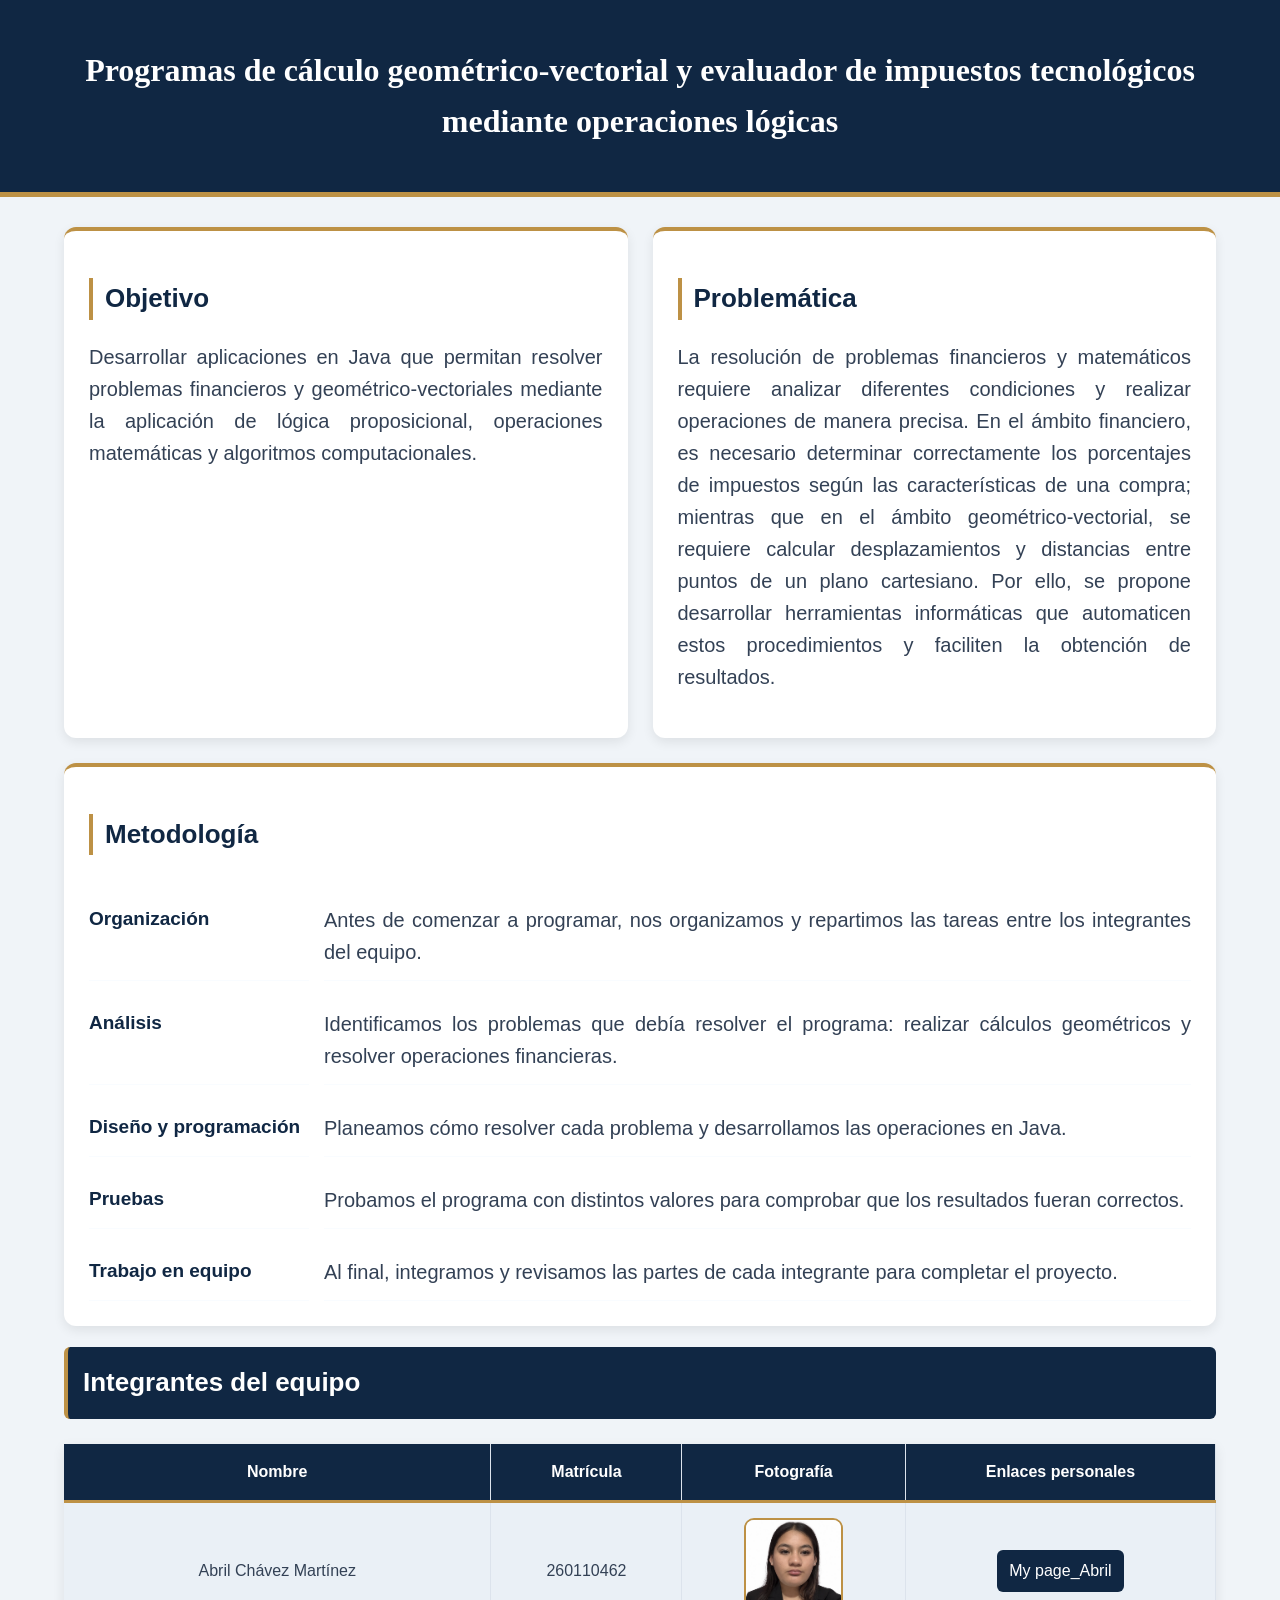
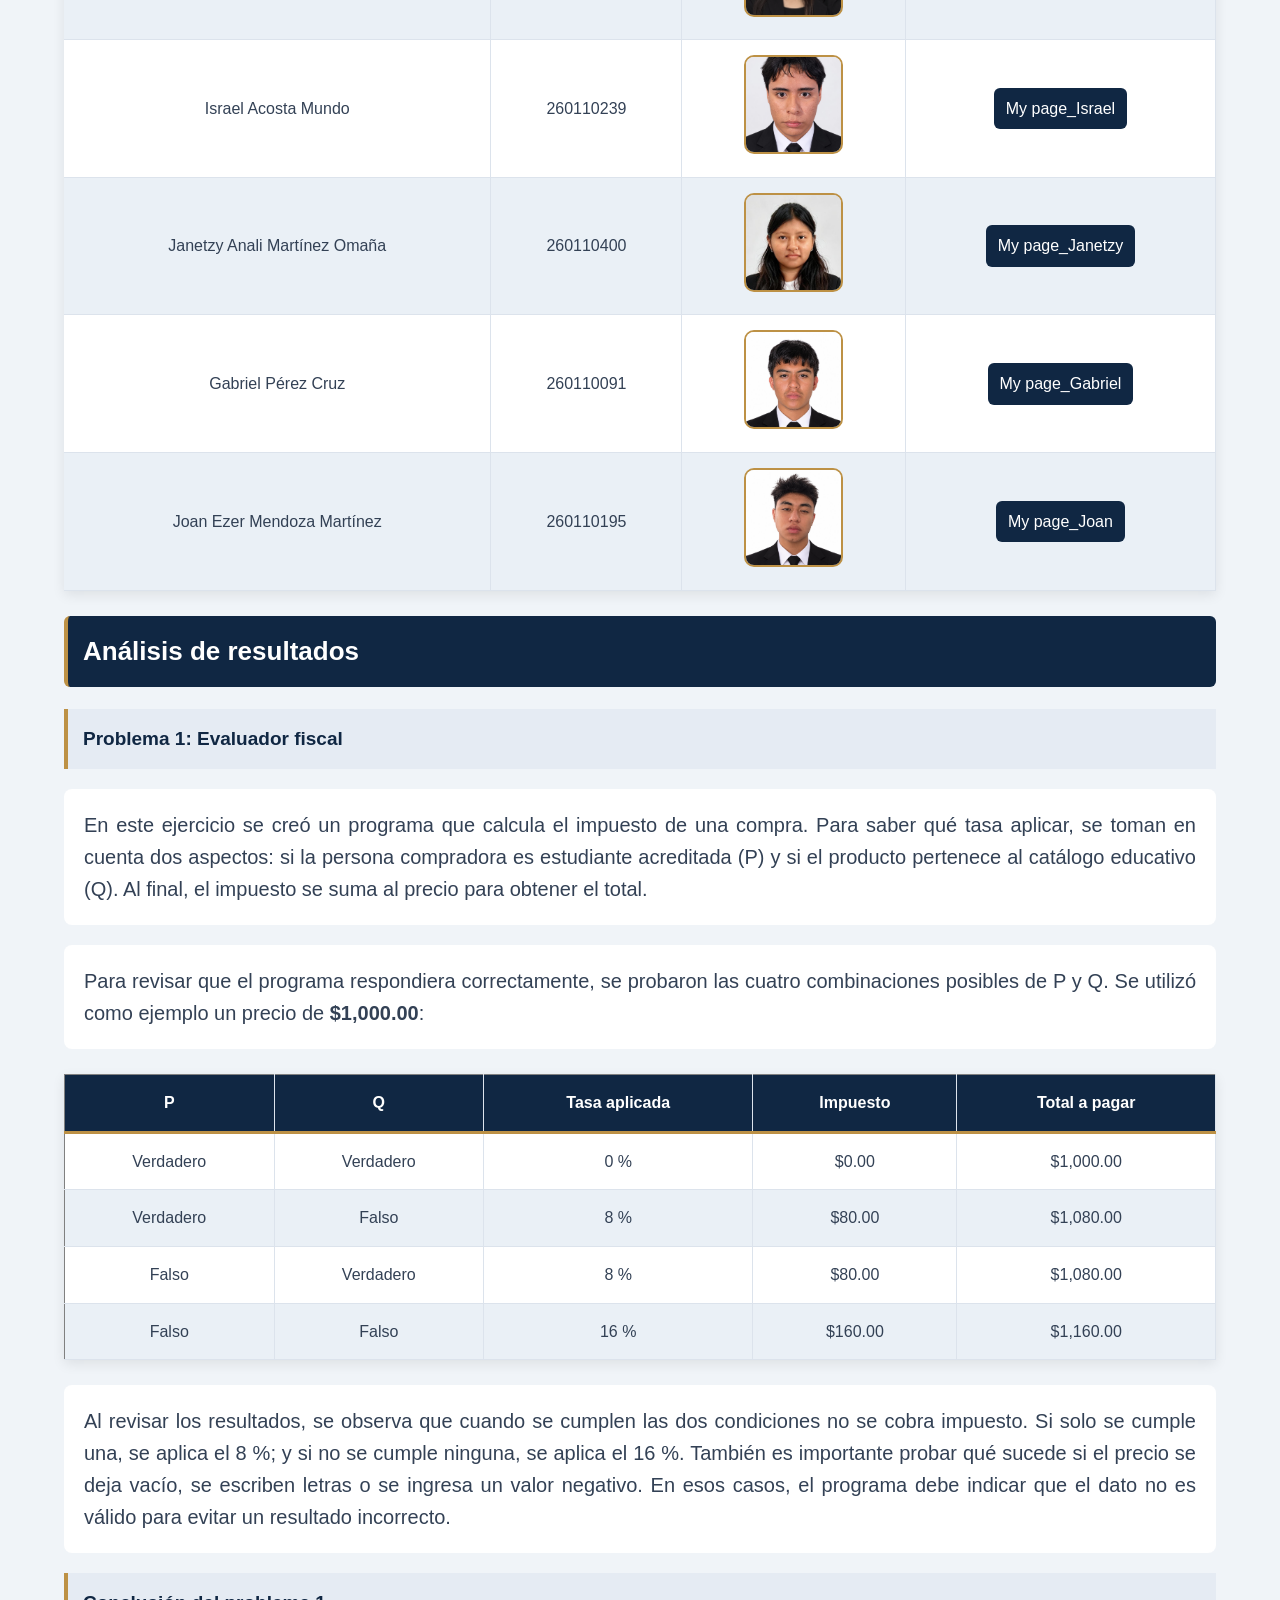
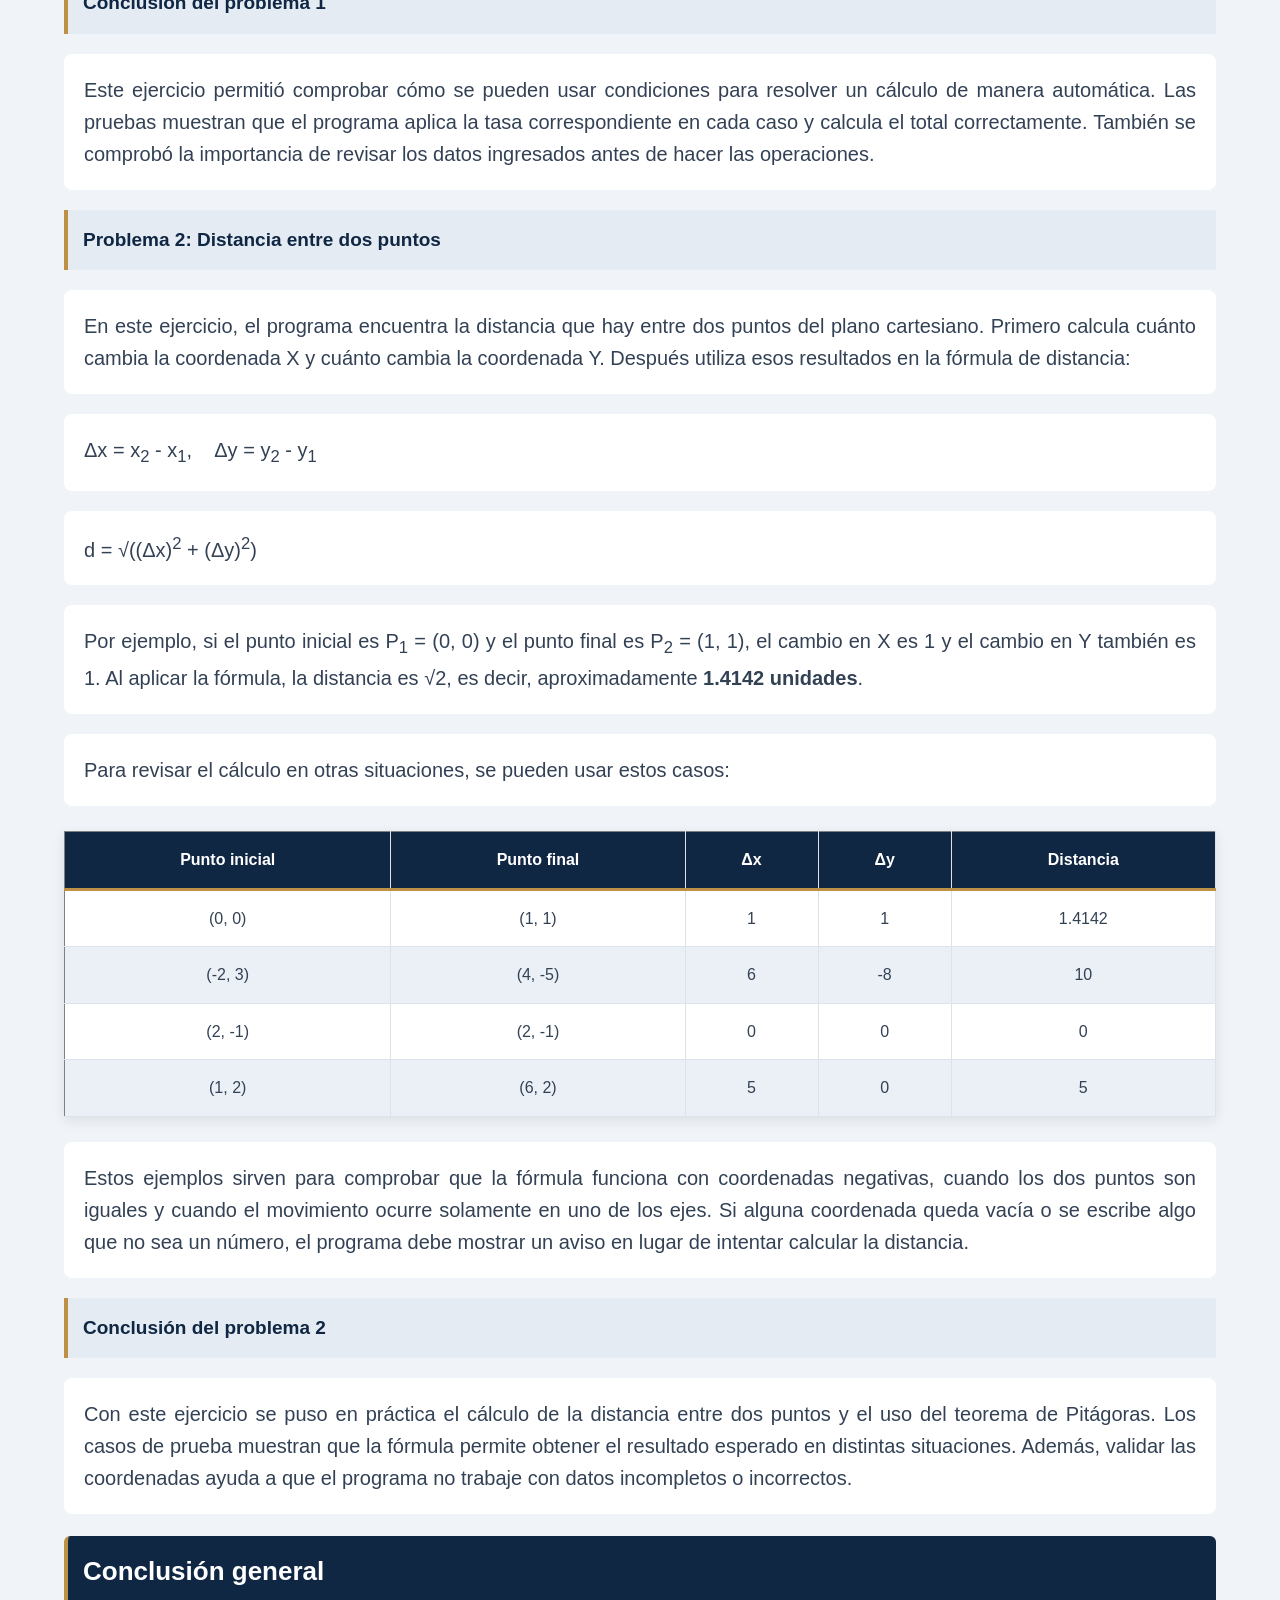
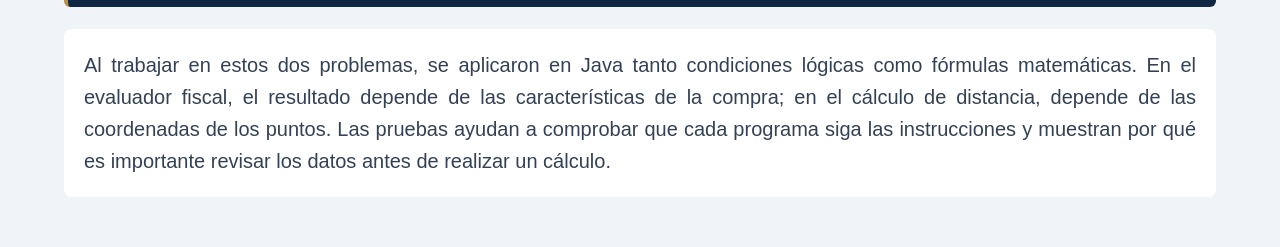
<file: index.html>
<!DOCTYPE html>
<html lang="es">
<head>
    <meta charset="UTF-8">
    <meta name="viewport" content="width=device-width, initial-scale=1.0">
    <title>Mi proyecto</title>
    <link rel="stylesheet" href="css/estilos.css">
</head>

<body>

    <h1>Programas de Cálculo Geométrico-Vectorial y Evaluador de Impuestos Tecnológicos mediante Operaciones Lógicas</h1>

    <div class="contenedor">

        <div class="objetivos">
            <h2>Objetivo</h2>
            <p>Desarrollar aplicaciones en Java que permitan resolver problemas financieros y geométrico-vectoriales mediante la aplicación de lógica proposicional, operaciones matemáticas y algoritmos computacionales.</p>
        </div>

        <div class="problematica">
            <h2>Problemática</h2>
            <p>La resolución de problemas financieros y matemáticos requiere analizar diferentes condiciones y realizar operaciones de manera precisa. En el ámbito financiero, es necesario determinar correctamente los porcentajes de impuestos según las características de una compra; mientras que en el ámbito geométrico-vectorial, se requiere calcular desplazamientos y distancias entre puntos de un plano cartesiano. Por ello, se propone desarrollar herramientas informáticas que automaticen estos procedimientos y faciliten la obtención de resultados.</p>
        </div>

    </div>

    <div class="metodologia">
        <h2>Metodología</h2>

        <h3>Organización</h3>
        <p>Antes de comenzar a programar, nos organizamos y repartimos las tareas entre los integrantes del equipo.</p>

        <h3>Análisis</h3>
        <p>Identificamos los problemas que debía resolver el programa: realizar cálculos geométricos y resolver operaciones financieras.</p>

        <h3>Diseño y programación</h3>
        <p>Planeamos cómo resolver cada problema y desarrollamos las operaciones en Java.</p>

        <h3>Pruebas</h3>
        <p>Probamos el programa con distintos valores para comprobar que los resultados fueran correctos.</p>

        <h3>Trabajo en equipo</h3>
        <p>Al final, integramos y revisamos las partes de cada integrante para completar el proyecto.</p>
    </div>

    <h2>Integrantes del equipo</h2>

    <table>
        <tr>
            <th>Nombre</th>
            <th>Matrícula</th>
            <th>Fotografía</th>
            <th>Enlaces personales</th>
        </tr>

        <tr>
            <td>Abril Chávez Martínez</td>
            <td>260110462</td>
            <td><img src="Imagenes/Integrantes/integrante1.jpg.png" width="100"></td>
            <td><a href="https://260110462-beep.github.io/my-page/" target="_blank">My page_Abril</a></td>
        </tr>

        <tr>
            <td>Israel Acosta Mundo</td>
            <td>260110239</td>
            <td><img src="Imagenes/Integrantes/integrante2.jpg.jpeg" width="100"></td>
            <td><a href="https://mymund.github.io/My-Page/" target="_blank">My page_Israel</a></td>
        </tr>

        <tr>
            <td>Janetzy Anali Martínez Omaña</td>
            <td>260110400</td>
            <td><img src="Imagenes/Integrantes/integrante3.jpg.jpeg" width="100"></td>
            <td><a href="https://260110400-commits.github.io/mypaguina/" target="_blank">My page_Janetzy</a></td>
        </tr>

        <tr>
            <td>Gabriel Pérez Cruz</td>
            <td>260110091</td>
            <td><img src="Imagenes/Integrantes/integrante4.jpg.jpeg" width="100"></td>
            <td><a href="https://gabo10-debug.github.io/my-page/" target="_blank">My page_Gabriel</a></td>
        </tr>

        <tr>
            <td>Joan Ezer Mendoza Martínez</td>
            <td>260110195</td>
            <td><img src="Imagenes/Integrantes/integrante5.jpg.jpeg" width="100"></td>
            <td><a href="https://joanezer.github.io/my-page/" target="_blank">My page_Joan</a></td>
        </tr>
    </table>
    <h2>Análisis de resultados</h2>

    <h3>Problema 1: Evaluador fiscal</h3>

    <p>
        En este ejercicio se creó un programa que calcula el impuesto de una compra.
        Para saber qué tasa aplicar, se toman en cuenta dos aspectos: si la persona
        compradora es estudiante acreditada (P) y si el producto pertenece al
        catálogo educativo (Q). Al final, el impuesto se suma al precio para obtener
        el total.
    </p>

    <p>
        Para revisar que el programa respondiera correctamente, se probaron las
        cuatro combinaciones posibles de P y Q. Se utilizó como ejemplo un precio de
        <strong>$1,000.00</strong>:
    </p>

    <table border="1">
        <thead>
            <tr>
                <th>P</th>
                <th>Q</th>
                <th>Tasa aplicada</th>
                <th>Impuesto</th>
                <th>Total a pagar</th>
            </tr>
        </thead>
        <tbody>
            <tr>
                <td>Verdadero</td>
                <td>Verdadero</td>
                <td>0 %</td>
                <td>$0.00</td>
                <td>$1,000.00</td>
            </tr>
            <tr>
                <td>Verdadero</td>
                <td>Falso</td>
                <td>8 %</td>
                <td>$80.00</td>
                <td>$1,080.00</td>
            </tr>
            <tr>
                <td>Falso</td>
                <td>Verdadero</td>
                <td>8 %</td>
                <td>$80.00</td>
                <td>$1,080.00</td>
            </tr>
            <tr>
                <td>Falso</td>
                <td>Falso</td>
                <td>16 %</td>
                <td>$160.00</td>
                <td>$1,160.00</td>
            </tr>
        </tbody>
    </table>

    <p>
        Al revisar los resultados, se observa que cuando se cumplen las dos
        condiciones no se cobra impuesto. Si solo se cumple una, se aplica el 8 %;
        y si no se cumple ninguna, se aplica el 16 %. También es importante probar
        qué sucede si el precio se deja vacío, se escriben letras o se ingresa un
        valor negativo. En esos casos, el programa debe indicar que el dato no es
        válido para evitar un resultado incorrecto.
    </p>

    <h3>Conclusión del problema 1</h3>

    <p>
        Este ejercicio permitió comprobar cómo se pueden usar condiciones para
        resolver un cálculo de manera automática. Las pruebas muestran que el
        programa aplica la tasa correspondiente en cada caso y calcula el total
        correctamente. También se comprobó la importancia de revisar los datos
        ingresados antes de hacer las operaciones.
    </p>

    <h3>Problema 2: Distancia entre dos puntos</h3>

    <p>
        En este ejercicio, el programa encuentra la distancia que hay entre dos
        puntos del plano cartesiano. Primero calcula cuánto cambia la coordenada X
        y cuánto cambia la coordenada Y. Después utiliza esos resultados en la
        fórmula de distancia:
    </p>

    <p>
        &Delta;x = x<sub>2</sub> - x<sub>1</sub>,
        &nbsp;&nbsp;
        &Delta;y = y<sub>2</sub> - y<sub>1</sub>
    </p>

    <p>
        d = &radic;((&Delta;x)<sup>2</sup> + (&Delta;y)<sup>2</sup>)
    </p>

    <p>
        Por ejemplo, si el punto inicial es P<sub>1</sub> = (0, 0) y el punto final
        es P<sub>2</sub> = (1, 1), el cambio en X es 1 y el cambio en Y también es 1.
        Al aplicar la fórmula, la distancia es &radic;2, es decir,
        aproximadamente <strong>1.4142 unidades</strong>.
    </p>

    <p>
        Para revisar el cálculo en otras situaciones, se pueden usar estos casos:
    </p>

    <table border="1">
        <thead>
            <tr>
                <th>Punto inicial</th>
                <th>Punto final</th>
                <th>&Delta;x</th>
                <th>&Delta;y</th>
                <th>Distancia</th>
            </tr>
        </thead>
        <tbody>
            <tr>
                <td>(0, 0)</td>
                <td>(1, 1)</td>
                <td>1</td>
                <td>1</td>
                <td>1.4142</td>
            </tr>
            <tr>
                <td>(-2, 3)</td>
                <td>(4, -5)</td>
                <td>6</td>
                <td>-8</td>
                <td>10</td>
            </tr>
            <tr>
                <td>(2, -1)</td>
                <td>(2, -1)</td>
                <td>0</td>
                <td>0</td>
                <td>0</td>
            </tr>
            <tr>
                <td>(1, 2)</td>
                <td>(6, 2)</td>
                <td>5</td>
                <td>0</td>
                <td>5</td>
            </tr>
        </tbody>
    </table>

    <p>
        Estos ejemplos sirven para comprobar que la fórmula funciona con coordenadas
        negativas, cuando los dos puntos son iguales y cuando el movimiento ocurre
        solamente en uno de los ejes. Si alguna coordenada queda vacía o se escribe
        algo que no sea un número, el programa debe mostrar un aviso en lugar de
        intentar calcular la distancia.
    </p>

    <h3>Conclusión del problema 2</h3>

    <p>
        Con este ejercicio se puso en práctica el cálculo de la distancia entre dos
        puntos y el uso del teorema de Pitágoras. Los casos de prueba muestran que
        la fórmula permite obtener el resultado esperado en distintas situaciones.
        Además, validar las coordenadas ayuda a que el programa no trabaje con datos
        incompletos o incorrectos.
    </p>

    <h2>Conclusión general</h2>

    <p>
        Al trabajar en estos dos problemas, se aplicaron en Java tanto condiciones
        lógicas como fórmulas matemáticas. En el evaluador fiscal, el resultado
        depende de las características de la compra; en el cálculo de distancia,
        depende de las coordenadas de los puntos. Las pruebas ayudan a comprobar
        que cada programa siga las instrucciones y muestran por qué es importante
        revisar los datos antes de realizar un cálculo.

    </p>


</body>
</html>
</file>
<file: css/estilos.css>
/* Diseño general */
body {
    background-color: #F0F4F8;
    font-family: 'Poppins', sans-serif;
    front-size: 35px;
    color: #334155;
    margin: 0;
    padding: 0 5% 30px;
    line-height: 1.6;
}
/* Titulo principal */
h1 {
    background-color: #102743;
    text-transform: lowercase;
    color: white;
    text-align: center;
    font-family: Georgia, serif;
    font-size: 32px;
    padding: 45px;
    margin: 0 -5.55% 30px;
    border-bottom: 5px solid #BD9145;
}

h1::first-letter {
    text-transform: uppercase;
}
h2 {
    color: #102743;
    font-size: 26px;
    border-left: 4px solid #BD9145;
    padding-left: 12px;
}
h3 {
    color: #102743;
    font-size: 19px;
}
p {
     font-family: Arial, sans-serif;
    text-align: justify;
    font-size: 20px;
}
/* Objetivo y problemática */
.contenedor {
    display: flex;
    gap: 25px;
}
.objetivos, .problematica, .metodologia {
    background-color: white;
    padding: 25px;
    border-radius: 12px;
    border-top: 4px solid #BD9145;
    box-shadow: 0 4px 12px #00000015;
}
.objetivos, .problematica {
    flex: 1;
}
/* Metodología */
.metodologia {
    margin-top: 25px;
    display: grid;
    grid-template-columns: 220px 1fr;
    gap: 15px;
}
.metodologia h2 {
    grid-column: 1 / -1;
}
.metodologia h3, .metodologia p {
    margin: 0;
    padding: 12px 0;
    border-bottom: 1px solid #f9fcff;
}
/* Tablas */
table {
    width: 100%;
    margin: 25px auto;
    border-collapse: collapse;
    background-color: white;
    box-shadow: 0 4px 12px #00000015;
}
th {
    background-color: #102743;
    color: white;
    border-bottom: 3px solid #BD9145;
}
th, td {
    padding: 15px;
    text-align: center;
    border-right: 1px solid #DCE3EC;
}
td {
    border-bottom: 1px solid #DCE3EC;
}
tr:nth-child(even) {
    background-color: #EAF0F6;
}
tr:hover td {
    background-color: #F5EDDD;
}
/* Fotografías */
td img {
    width: 95px;
    height: 95px;
    object-fit: cover;
    border-radius: 10px;
    border: 2px solid #BD9145;
}
/* Enlaces personales */
a {
    background-color: #102743;
    color: white;
    padding: 8px 12px;
    border-radius: 6px;
    text-decoration: none;
    display: inline-block;
}
a:hover {
    background-color: #BD9145;
    color: #102743;
}
/* Análisis de resultados */
body > h2 {
    background-color: #102743;
    color: white;
    padding: 15px;
    border-radius: 6px;
}
body > h3 {
    background-color: #E5EBF3;
    padding: 15px;
    border-left: 4px solid #BD9145;
}
body > p {
    background-color: white;
    padding: 20px;
    border-radius: 8px;
}
</file>
